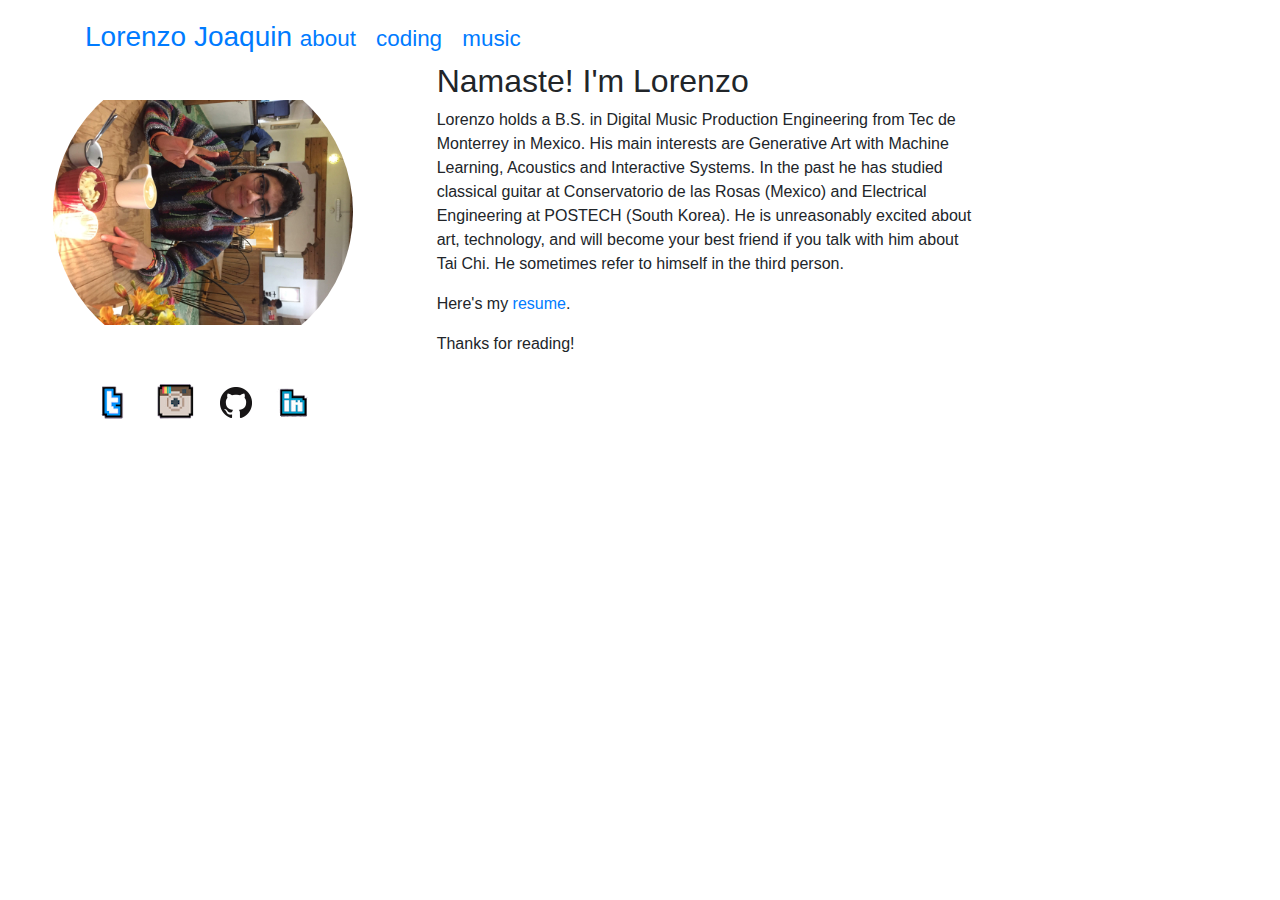
<file: pages/about.html>
<!DOCTYPE html>
<html>
<head>
	<!-- 
		Oh! Hi there. I love you ヽ(♡‿♡)ノ	

		 ^ ^	 ^ ^
		(O,O)	(O,O)
		(   )	(   )
		-"-"-----"-"---

	 -->
	<title>Lorenzo Joaquin</title>
  <link rel="stylesheet" type="text/css" href="../css/style.css">
	<link rel="stylesheet" href="https://stackpath.bootstrapcdn.com/bootstrap/4.4.1/css/bootstrap.min.css" integrity="sha384-Vkoo8x4CGsO3+Hhxv8T/Q5PaXtkKtu6ug5TOeNV6gBiFeWPGFN9MuhOf23Q9Ifjh" crossorigin="anonymous">

</head>
<body>
	<header>
	</header>

	<div class="container">
          <h3 class="masthead-title">
            <a href="../index.html">Lorenzo Joaquin</a>
            
            <small><a href="about.html">about&nbsp;&nbsp;</a></small>
            
            <small><a href="codes.html">coding&nbsp;&nbsp;</a></small>
            
            <small><a href="music.html">music&nbsp;&nbsp;</a></small>
                        
          </h3>
        </div>

        
        

        <div class="row">
          <div class="col-sm-4">
            <div class="avatar">
                <a href="../index.html">
                    <img src="../img/IMG_0475.JPG" alt="lorenzojoaquin">
                </a>
            </div>
            <div class="icons-wrapper">
              <a href="https://twitter.com/LorenzoAJT" target="blank">
                <button class="icons" id="twitter"></button>
              </a>
              <a href="https://www.instagram.com/lorenzoajt/" target="blank">
                <button class="icons" id="instagram"></button>            
              </a>
              <a href="https://github.com/lorenzoajt" target="blank">
                <button class="icons" id="github"></button>
              </a>
              <a href="https://www.linkedin.com/in/lorenzo-joaquintorres/" target="blank">
                <button class="icons" id="linkedin"></button>
              </a>              
            </div>
            
          </div>
          <div class="col-sm-8" >
            <div class="cont">
                <h2>Namaste! I'm Lorenzo</h2>
                    <p>
                        Lorenzo holds a B.S. in Digital Music Production Engineering from Tec de Monterrey in Mexico. His main interests  are Generative Art with Machine Learning, Acoustics and Interactive Systems. In the past he has studied classical guitar at Conservatorio de las Rosas (Mexico) and Electrical Engineering at POSTECH (South Korea).
                        He is unreasonably excited about art, technology, and will become your best friend if you talk with him about Tai Chi.
                        He sometimes refer to himself in the third person.
                    </p>
                    <p>Here's my <a href="../Lorenzo%27s%20Resume.pdf" target="blank">resume</a>.</p>
                    <p>Thanks for reading!</p>
                
            </div>

          </div>
        </div>


    <script src="https://code.jquery.com/jquery-3.4.1.slim.min.js" integrity="sha384-J6qa4849blE2+poT4WnyKhv5vZF5SrPo0iEjwBvKU7imGFAV0wwj1yYfoRSJoZ+n" crossorigin="anonymous"></script>
	<script src="https://cdn.jsdelivr.net/npm/popper.js@1.16.0/dist/umd/popper.min.js" integrity="sha384-Q6E9RHvbIyZFJoft+2mJbHaEWldlvI9IOYy5n3zV9zzTtmI3UksdQRVvoxMfooAo" crossorigin="anonymous"></script>
	<script src="https://stackpath.bootstrapcdn.com/bootstrap/4.4.1/js/bootstrap.min.js" integrity="sha384-wfSDF2E50Y2D1uUdj0O3uMBJnjuUD4Ih7YwaYd1iqfktj0Uod8GCExl3Og8ifwB6" crossorigin="anonymous"></script>    
</body>
</html>
</file>
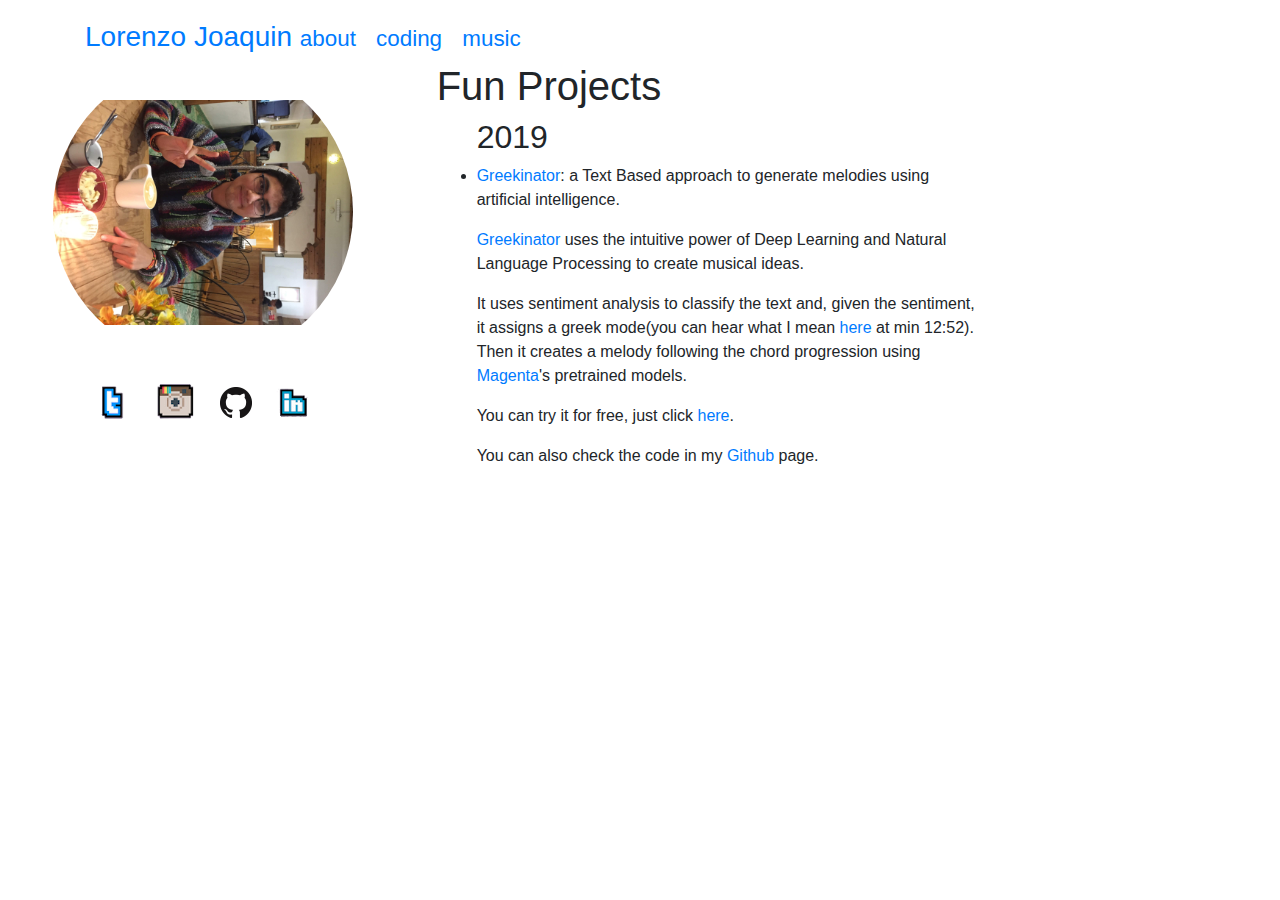
<file: pages/codes.html>
<!DOCTYPE html>
<html>
<head>
    <!-- 
        Oh! Hi there. I love you ヽ(♡‿♡)ノ    

         ^ ^     ^ ^
        (O,O)   (O,O)
        (   )   (   )
        -"-"-----"-"---

     -->
    <title>Lorenzo Joaquin</title>
    <link rel="stylesheet" type="text/css" href="../css/style.css">
    <link rel="stylesheet" href="https://stackpath.bootstrapcdn.com/bootstrap/4.4.1/css/bootstrap.min.css" integrity="sha384-Vkoo8x4CGsO3+Hhxv8T/Q5PaXtkKtu6ug5TOeNV6gBiFeWPGFN9MuhOf23Q9Ifjh" crossorigin="anonymous">

</head>
<body>
    <header>
    </header>

    <div class="container">
          <h3 class="masthead-title">
            <a href="../index.html">Lorenzo Joaquin</a>
            
            <small><a href="about.html">about&nbsp;&nbsp;</a></small>
            
            <small><a href="codes.html">coding&nbsp;&nbsp;</a></small>
            
            <small><a href="music.html">music&nbsp;&nbsp;</a></small>
                        
          </h3>
        </div>

        
        

        <div class="row">
          <div class="col-sm-4">
            <div class="avatar">
                <a href="../index.html">
                    <img src="../img/IMG_0475.JPG" alt="lorenzojoaquin">
                </a>
            </div>
            <div class="icons-wrapper">
                    <a href="https://twitter.com/LorenzoAJT" target="blank">
                        <button class="icons" id="twitter"></button>
                    </a>
                    <a href="https://www.instagram.com/lorenzoajt/" target="blank">
                        <button class="icons" id="instagram"></button>              
                    </a>
                    <a href="https://github.com/lorenzoajt" target="blank">
                        <button class="icons" id="github"></button>
                    </a>
                    <a href="https://www.linkedin.com/in/lorenzo-joaquintorres/" target="blank">
                        <button class="icons" id="linkedin"></button>
                    </a>                    
                </div>
            
          </div>
          <div class="col-sm-8" >
            <div class="cont">
                <h1>Fun Projects</h1>
                <ul>
                    <h2>2019</h2>
                    <li>
                        <p><a href="https://greekinator.herokuapp.com/" target="blank">Greekinator</a>: a Text Based approach to generate melodies using artificial intelligence.</p>
                        <p><a href="https://greekinator.herokuapp.com/" target="blank">Greekinator</a>  uses the intuitive power of Deep Learning and Natural Language Processing to create musical ideas.</p>
                        <p>It uses sentiment analysis to classify the text and, given the sentiment, it assigns a greek mode(you can hear what I mean <a href="https://www.youtube.com/watch?v=8i7K9GYzbIY" target="blank">here</a> at min 12:52). Then it creates a melody following the chord progression using <a href="https://magenta.tensorflow.org/" target="blank">Magenta</a>'s pretrained models.</p>
                        
                        <p>You can try it for free, just click <a href="https://greekinator.herokuapp.com/" target="blank">here</a>.</p>
                        <p>You can also check the code in my <a href="https://github.com/lorenzoajt/greekinator" target="blank">Github</a> page.</p>
                    </li>
                </ul>
            </div>

          </div>
        </div>


    <script src="https://code.jquery.com/jquery-3.4.1.slim.min.js" integrity="sha384-J6qa4849blE2+poT4WnyKhv5vZF5SrPo0iEjwBvKU7imGFAV0wwj1yYfoRSJoZ+n" crossorigin="anonymous"></script>
    <script src="https://cdn.jsdelivr.net/npm/popper.js@1.16.0/dist/umd/popper.min.js" integrity="sha384-Q6E9RHvbIyZFJoft+2mJbHaEWldlvI9IOYy5n3zV9zzTtmI3UksdQRVvoxMfooAo" crossorigin="anonymous"></script>
    <script src="https://stackpath.bootstrapcdn.com/bootstrap/4.4.1/js/bootstrap.min.js" integrity="sha384-wfSDF2E50Y2D1uUdj0O3uMBJnjuUD4Ih7YwaYd1iqfktj0Uod8GCExl3Og8ifwB6" crossorigin="anonymous"></script>    
</body>
</html>
</file>
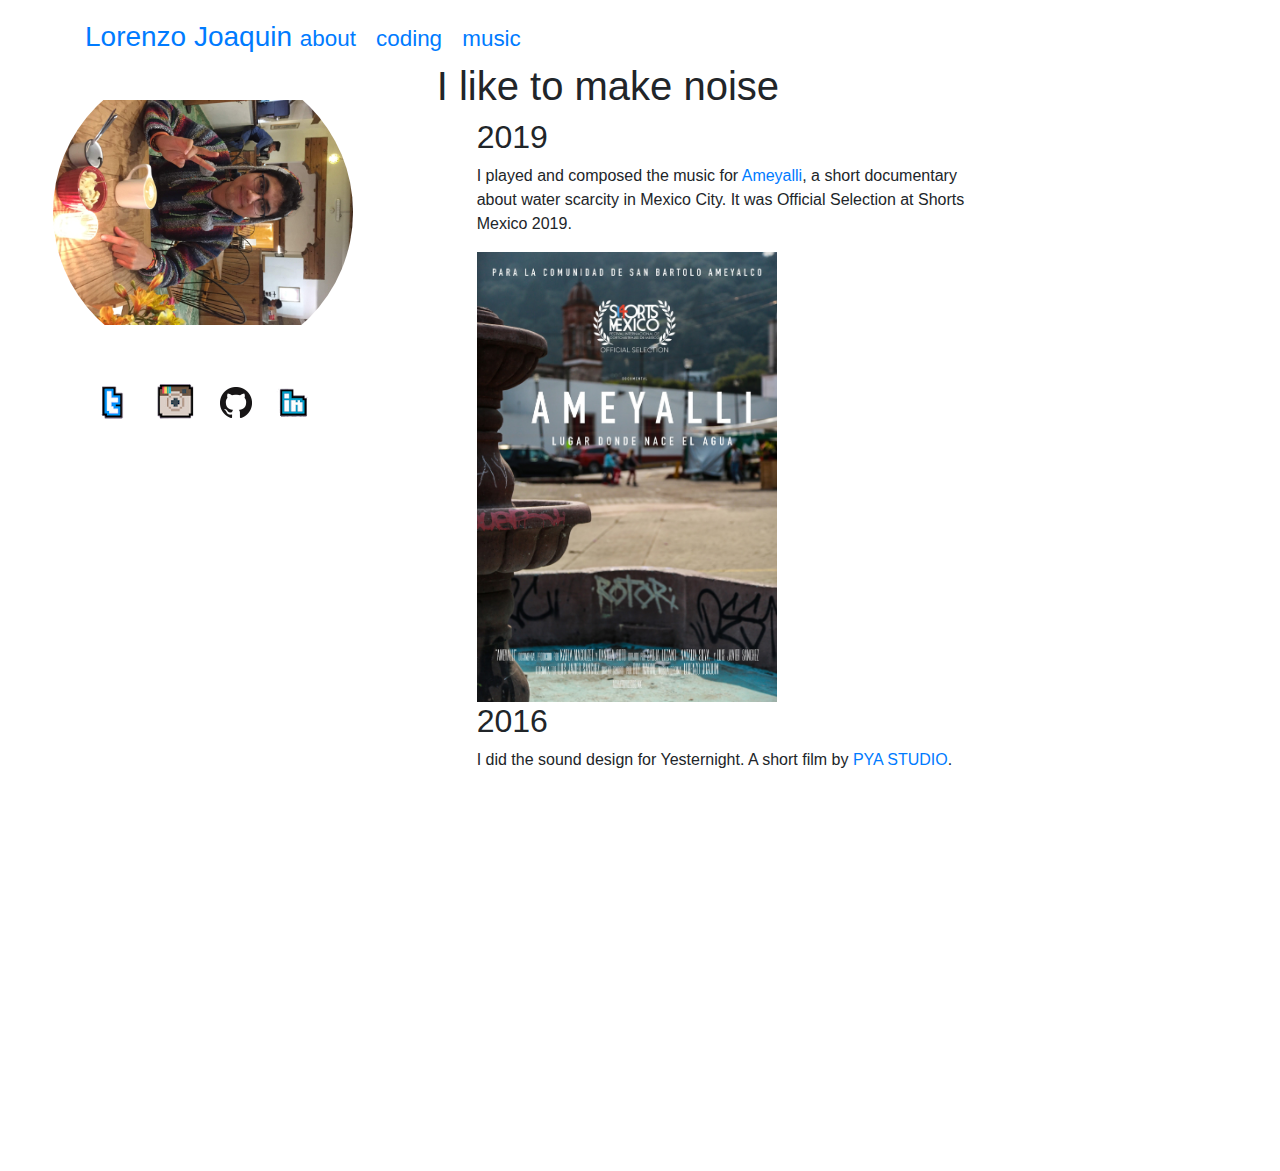
<file: pages/music.html>
<!DOCTYPE html>
<html>
<head>
	<!-- 
		Oh! Hi there. I love you ヽ(♡‿♡)ノ	

		 ^ ^	 ^ ^
		(O,O)	(O,O)
		(   )	(   )
		-"-"-----"-"---

	 -->
	<title>Lorenzo Joaquin</title>
  <link rel="stylesheet" type="text/css" href="../css/style.css">
	<link rel="stylesheet" href="https://stackpath.bootstrapcdn.com/bootstrap/4.4.1/css/bootstrap.min.css" integrity="sha384-Vkoo8x4CGsO3+Hhxv8T/Q5PaXtkKtu6ug5TOeNV6gBiFeWPGFN9MuhOf23Q9Ifjh" crossorigin="anonymous">

</head>
<body>
	<header>
	</header>

	<div class="container">
          <h3 class="masthead-title">
            <a href="../index.html">Lorenzo Joaquin</a>
            
            <small><a href="about.html">about&nbsp;&nbsp;</a></small>
            
            <small><a href="codes.html">coding&nbsp;&nbsp;</a></small>
            
            <small><a href="music.html">music&nbsp;&nbsp;</a></small>
                        
          </h3>
        </div>

        
        

        <div class="row">
          <div class="col-sm-4">
            <div class="avatar">
                <a href="../index.html">
                    <img src="../img/IMG_0475.JPG" alt="lorenzojoaquin">
                </a>
            </div>
            <div class="icons-wrapper">
              <a href="https://twitter.com/LorenzoAJT" target="blank">
                <button class="icons" id="twitter"></button>
              </a>
              <a href="https://www.instagram.com/lorenzoajt/" target="blank">
                <button class="icons" id="instagram"></button>            
              </a>
              <a href="https://github.com/lorenzoajt" target="blank">
                <button class="icons" id="github"></button>
              </a>
              <a href="https://www.linkedin.com/in/lorenzo-joaquintorres/" target="blank">
                <button class="icons" id="linkedin"></button>
              </a>              
            </div>
            
          </div>
          <div class="col-sm-8" >
            <div class="cont">
                <h1>I like to make noise</h1>
                <ul>
                	<h2>2019</h2>
                    <p>I played and composed the music for <a href="https://drive.google.com/open?id=1QNpzthndCz7iGOQBTMgU0Uk9uW72lhBV" target="blank">Ameyalli</a>, a short documentary about water scarcity in Mexico City. It was Official Selection at Shorts Mexico 2019.</p>                    	
					
					         <img src="../img/ameyalli.jpg" class="ame">
                   <h2>2016</h2>
                   <p>I did the sound design for Yesternight. A short film by <a href="https://www.pyamag.com/" target="blank">PYA STUDIO</a>.</p>

                   <iframe src="https://player.vimeo.com/video/189176993" width="640" height="360" frameborder="0" allow="autoplay; fullscreen" allowfullscreen></iframe>
                   
						
                	

                </ul>
                    
                    	
            </div>

          </div>
        </div>


    <script src="https://code.jquery.com/jquery-3.4.1.slim.min.js" integrity="sha384-J6qa4849blE2+poT4WnyKhv5vZF5SrPo0iEjwBvKU7imGFAV0wwj1yYfoRSJoZ+n" crossorigin="anonymous"></script>
	<script src="https://cdn.jsdelivr.net/npm/popper.js@1.16.0/dist/umd/popper.min.js" integrity="sha384-Q6E9RHvbIyZFJoft+2mJbHaEWldlvI9IOYy5n3zV9zzTtmI3UksdQRVvoxMfooAo" crossorigin="anonymous"></script>
	<script src="https://stackpath.bootstrapcdn.com/bootstrap/4.4.1/js/bootstrap.min.js" integrity="sha384-wfSDF2E50Y2D1uUdj0O3uMBJnjuUD4Ih7YwaYd1iqfktj0Uod8GCExl3Og8ifwB6" crossorigin="anonymous"></script>    
</body>
</html>
</file>
<file: css/style.css>
.avatar{
	display: inline-block;
  	position: relative;
  	width: 300px;
  	height: 300px;
  	overflow: hidden;
  	border-radius: 50%;
  	transform: rotate(90deg);
    margin: 0 auto;    
}

.avatar img{
	width: auto;
  	height: 100%;
}
.cont{
	padding-right: 300px;
}
.col-sm-4{
	width: 100%; 
    text-align: center;
}
.col-sm-8{
    
}

.masthead-title{
	margin-top: 20px;
}
.ame{
	width: 300px;
    margin: 0 auto;    
}
.icons{
  background: url(../img/8bitsocial.png);
  
  width: 40px;
  height: 40px;
  border: none;
  outline: none;
  cursor: pointer;
  margin: 10px;
}

#twitter{
  background-position: -150px -141px;
}
#linkedin{
  background-position: -50px -233px;

}

#instagram{
  background-position: -0px -90px;
}

#github{
  background-image: url(../img/GitHub-Mark-32px.png);
  width: 32px;
  height: 32px;
}
.icons-wrapper{
  width: 100%
}
</file>
